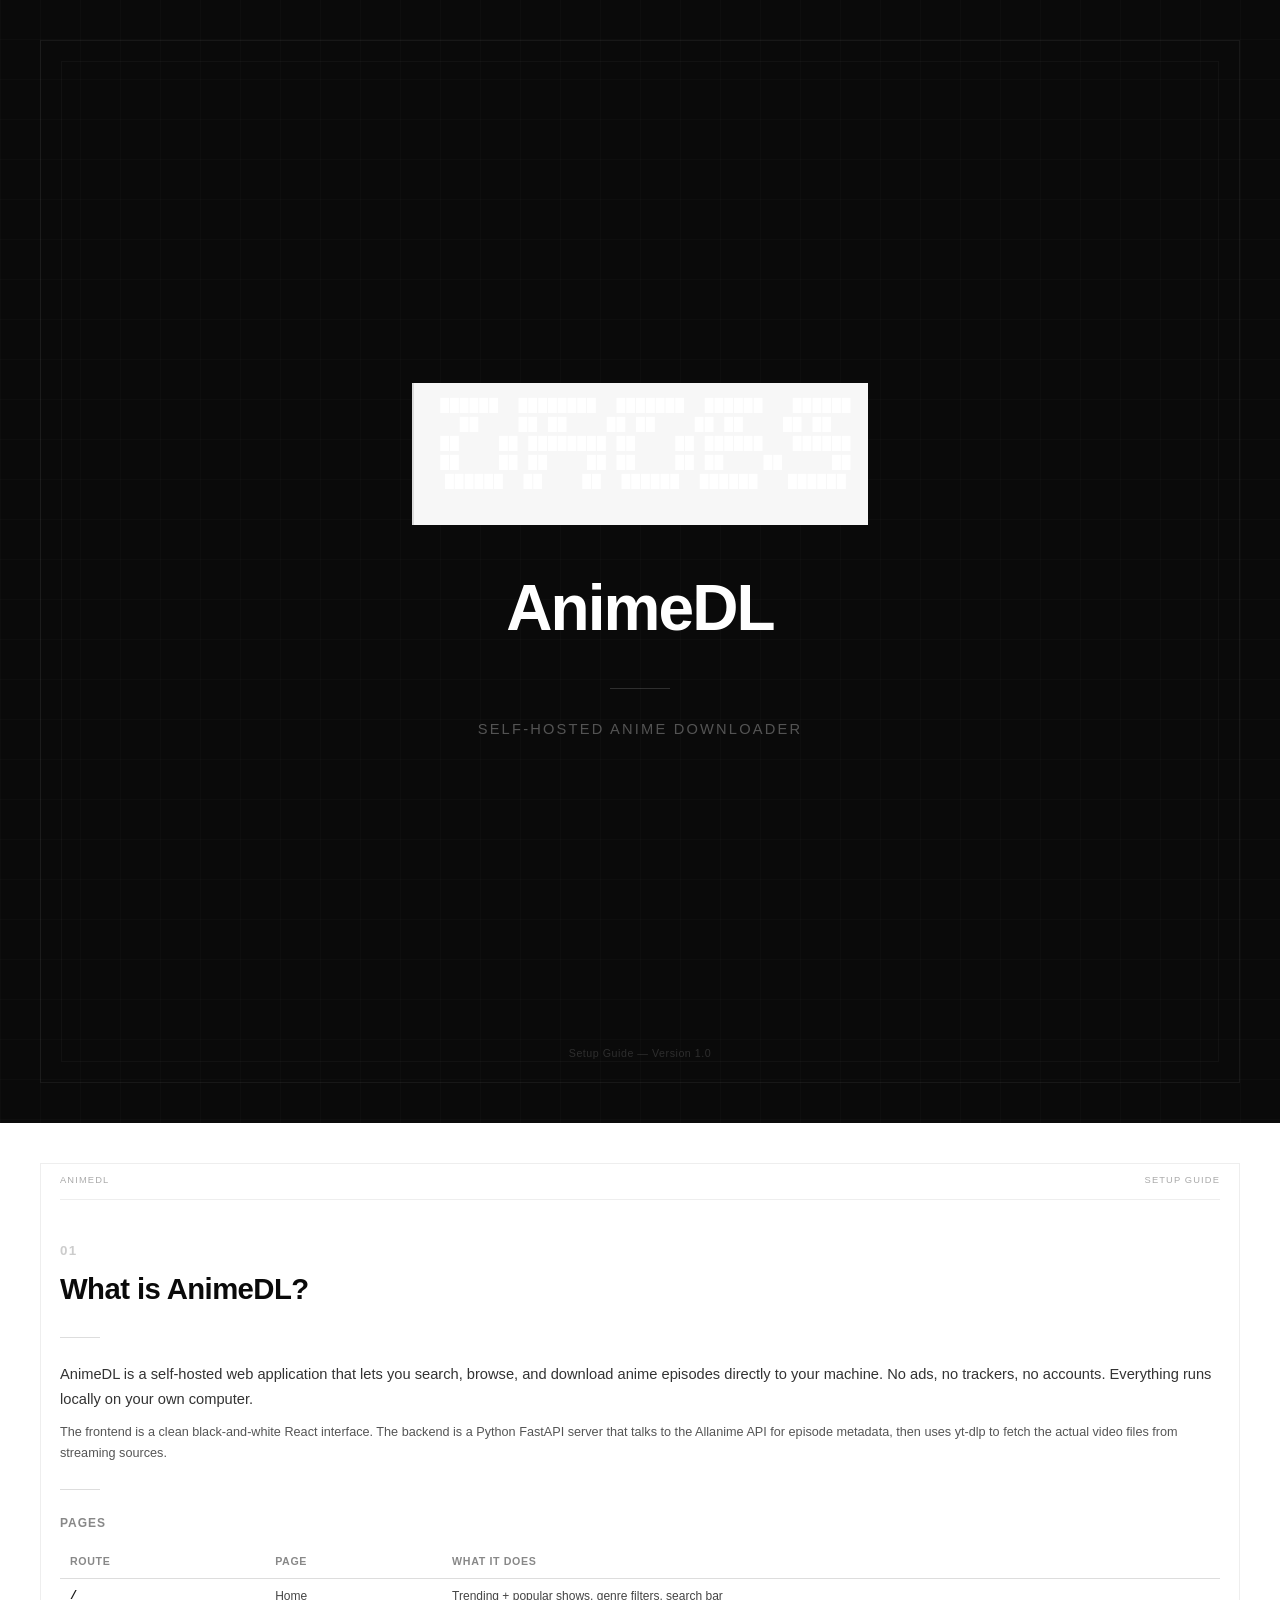
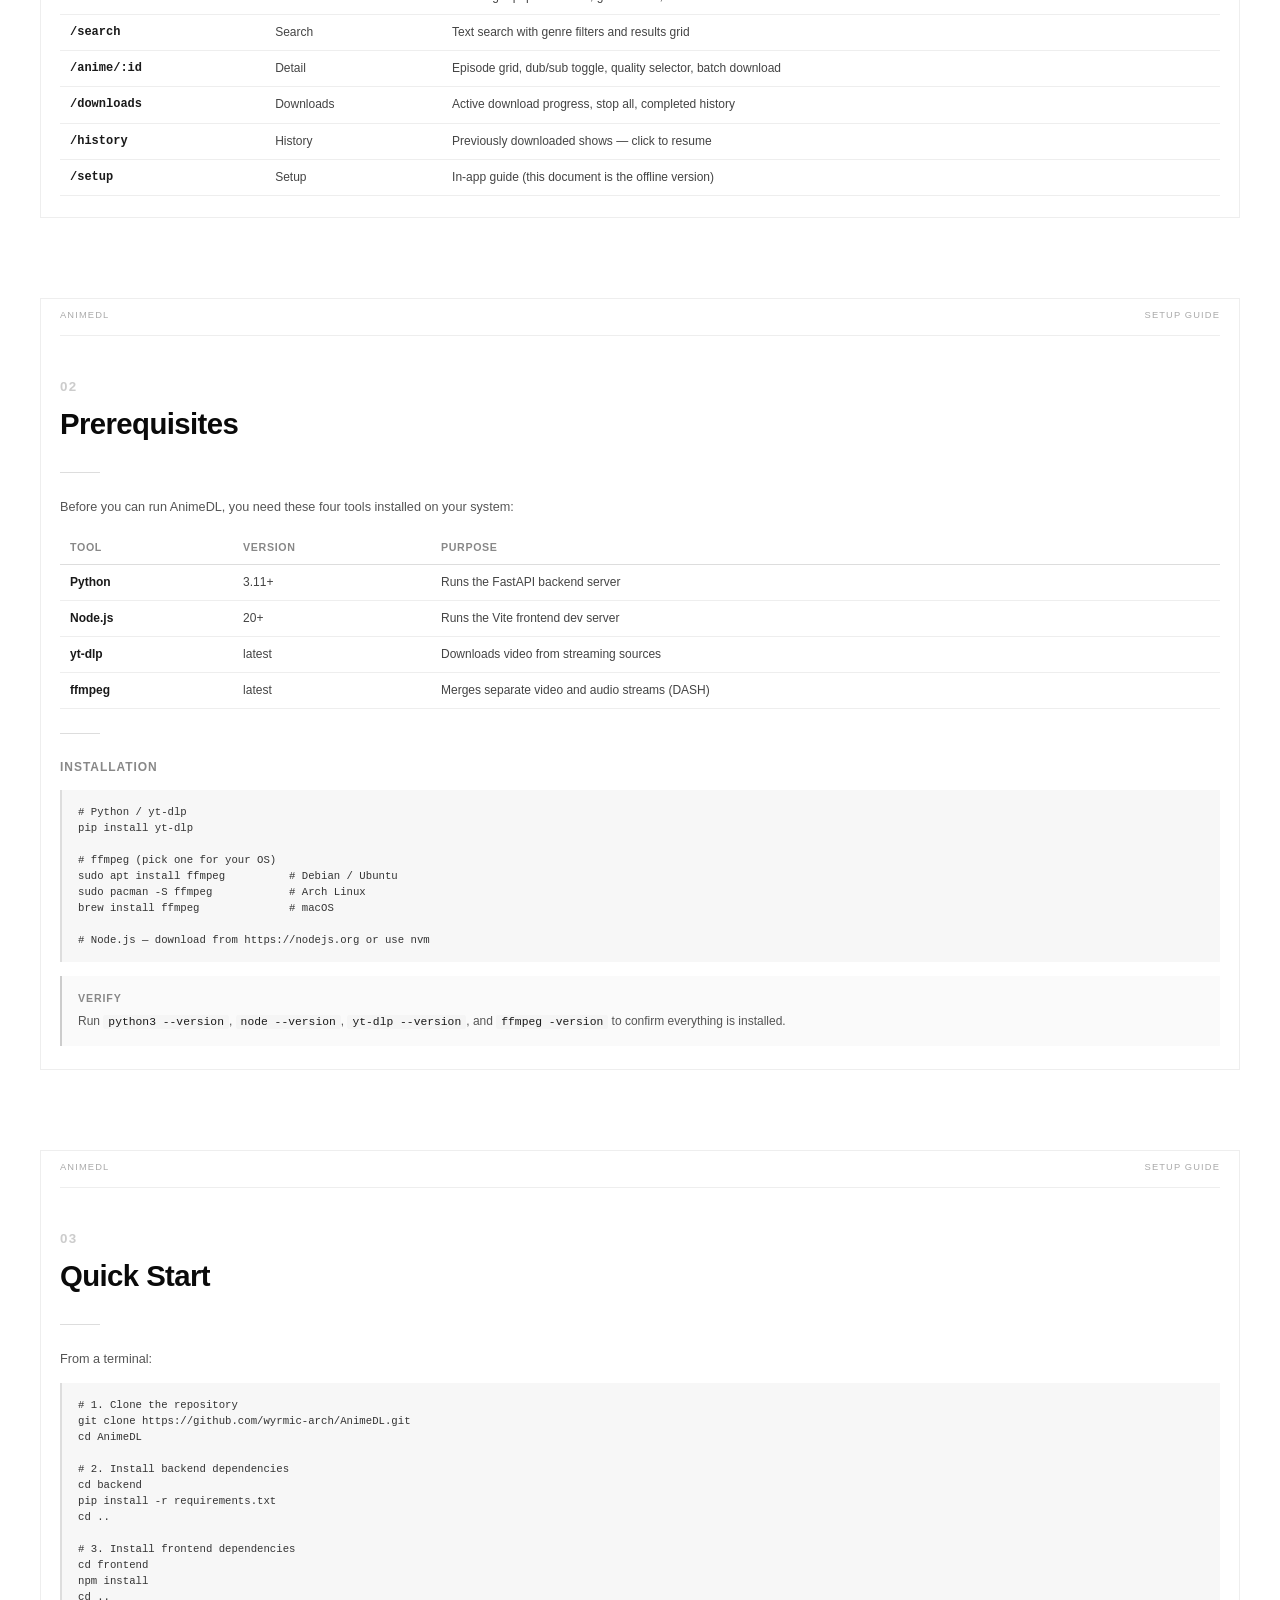
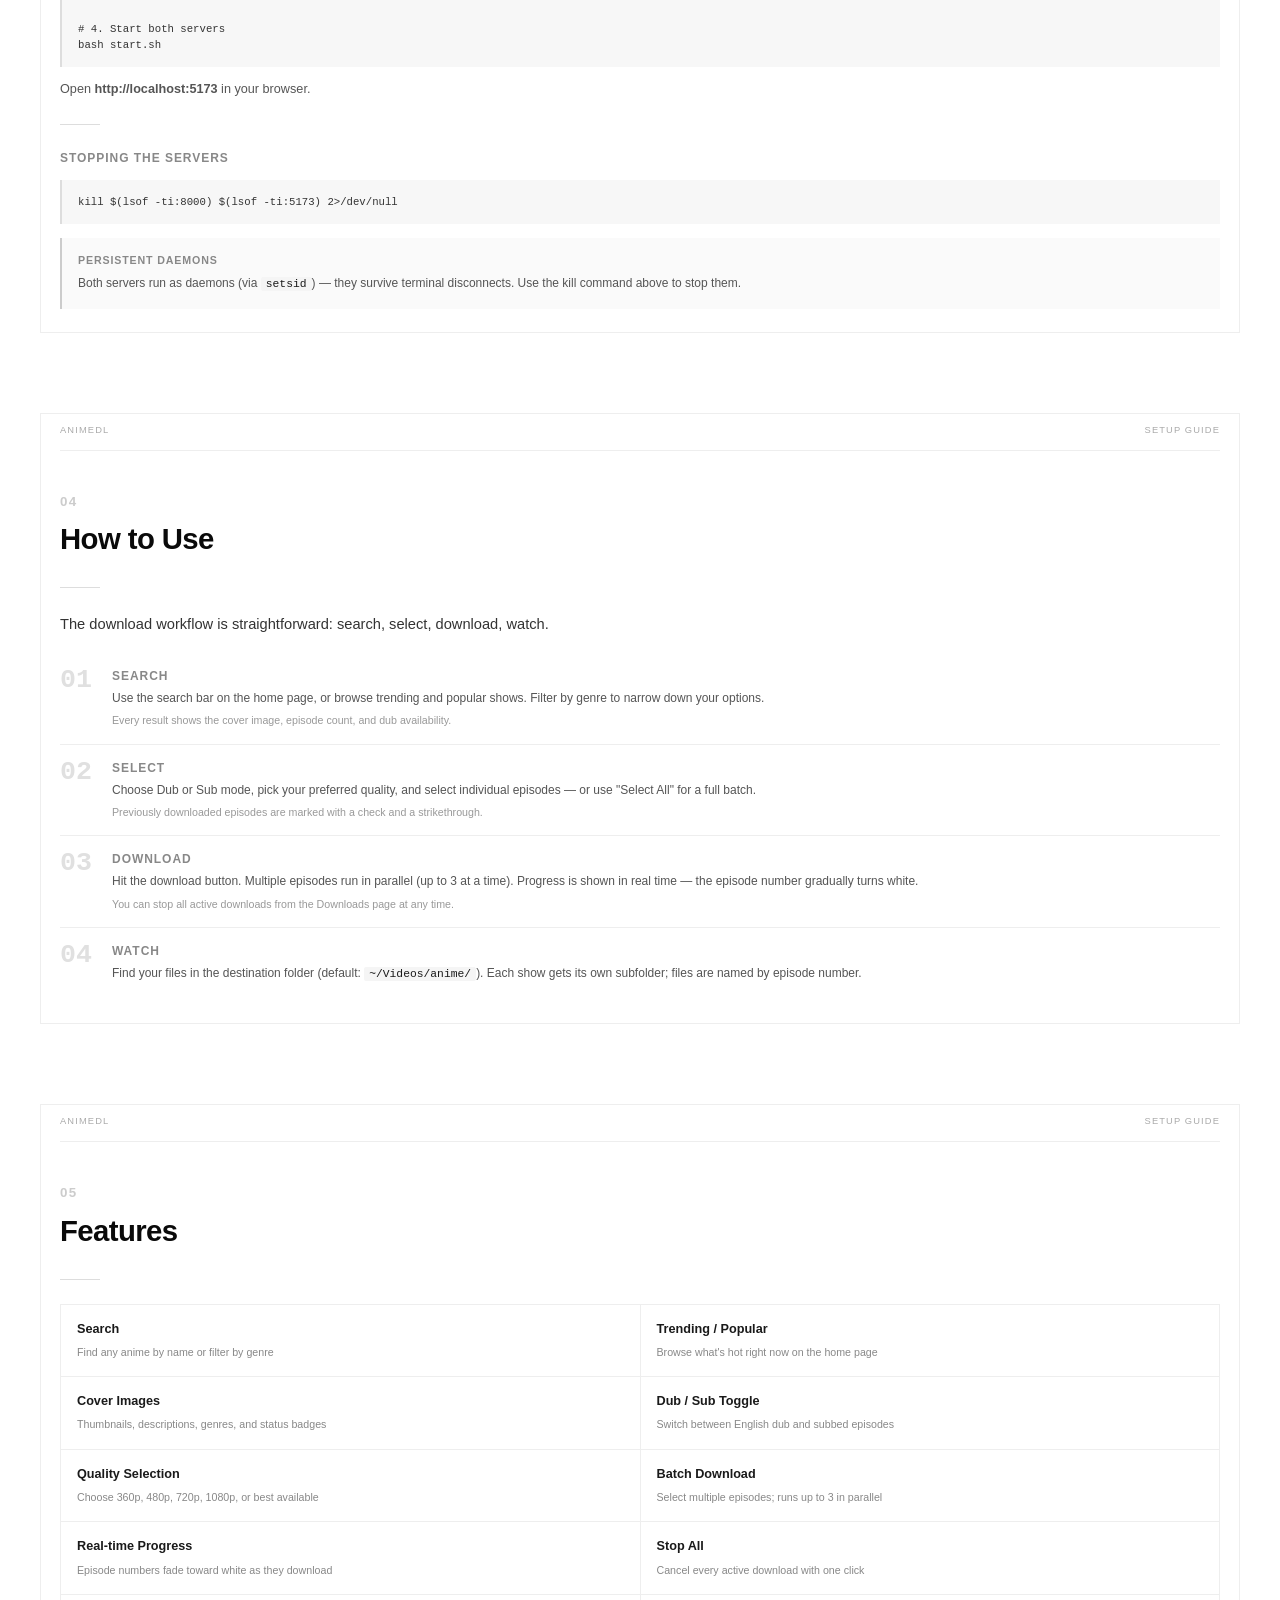
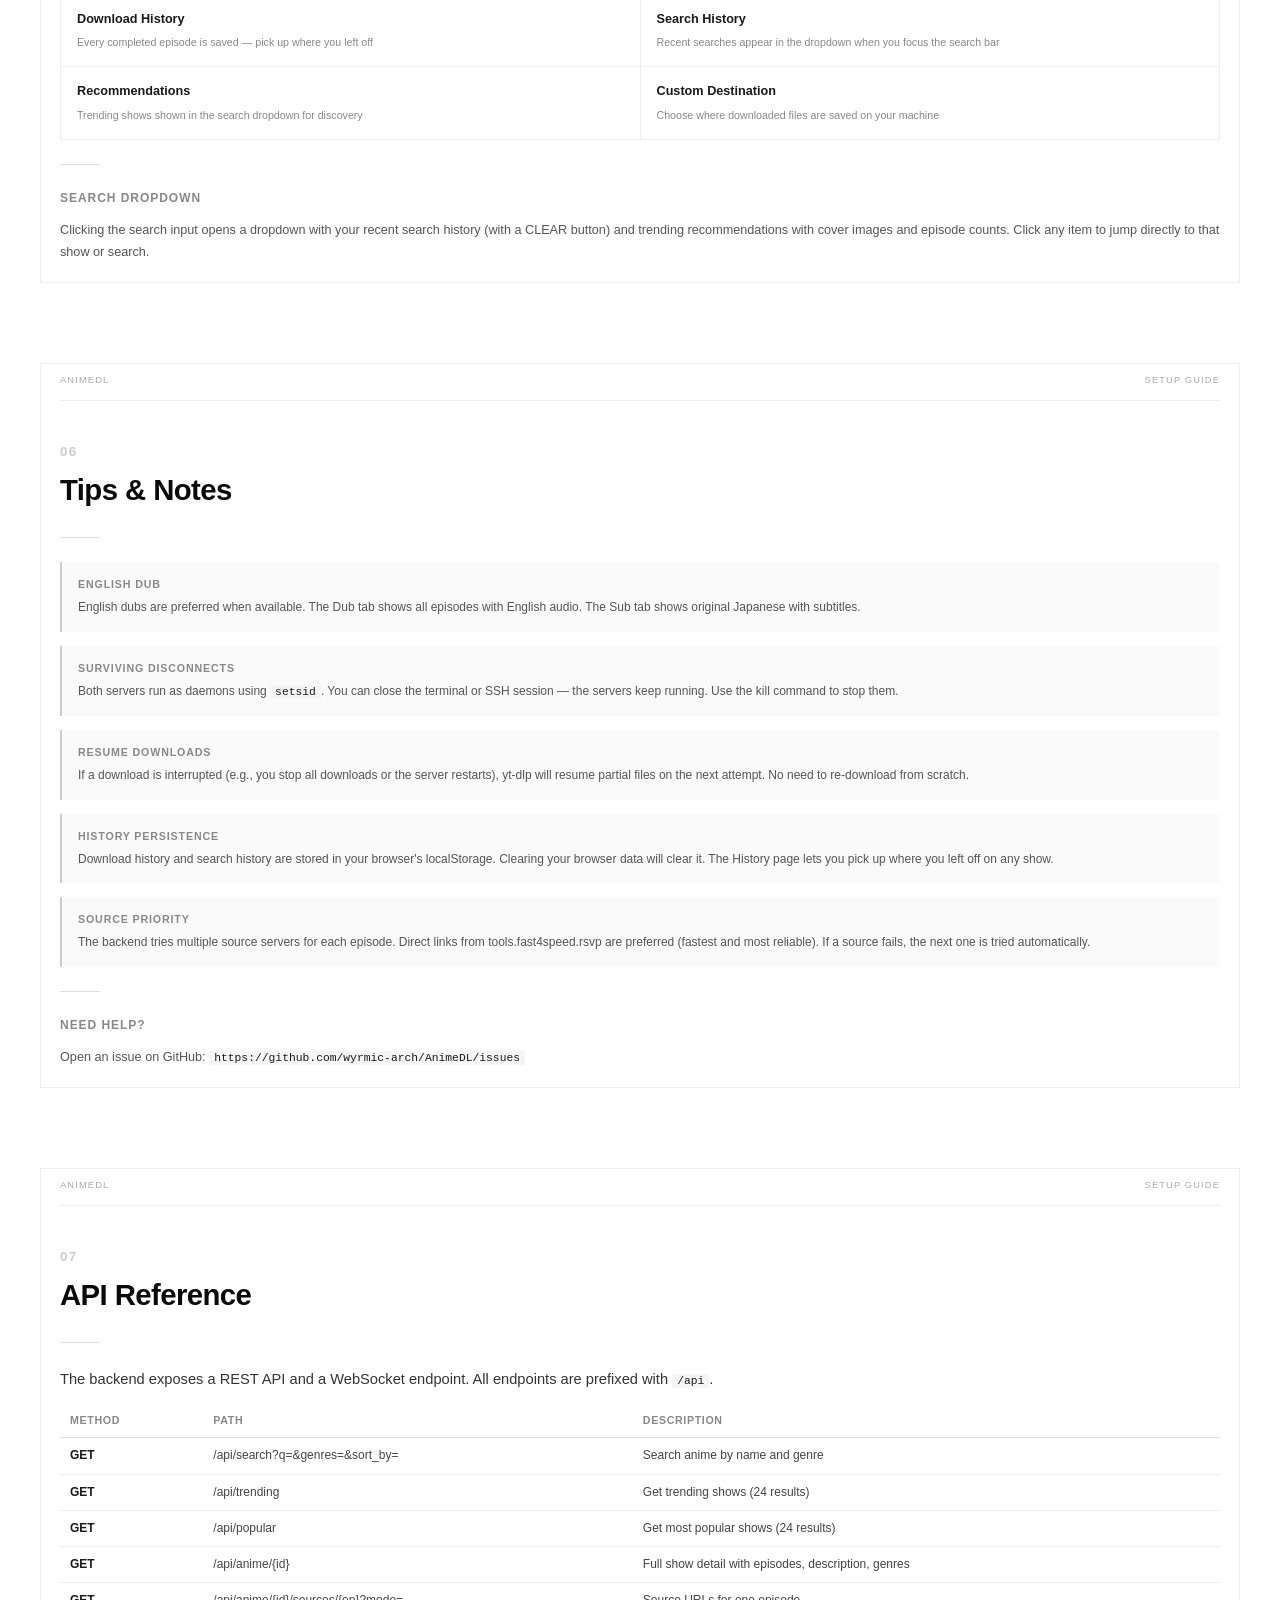
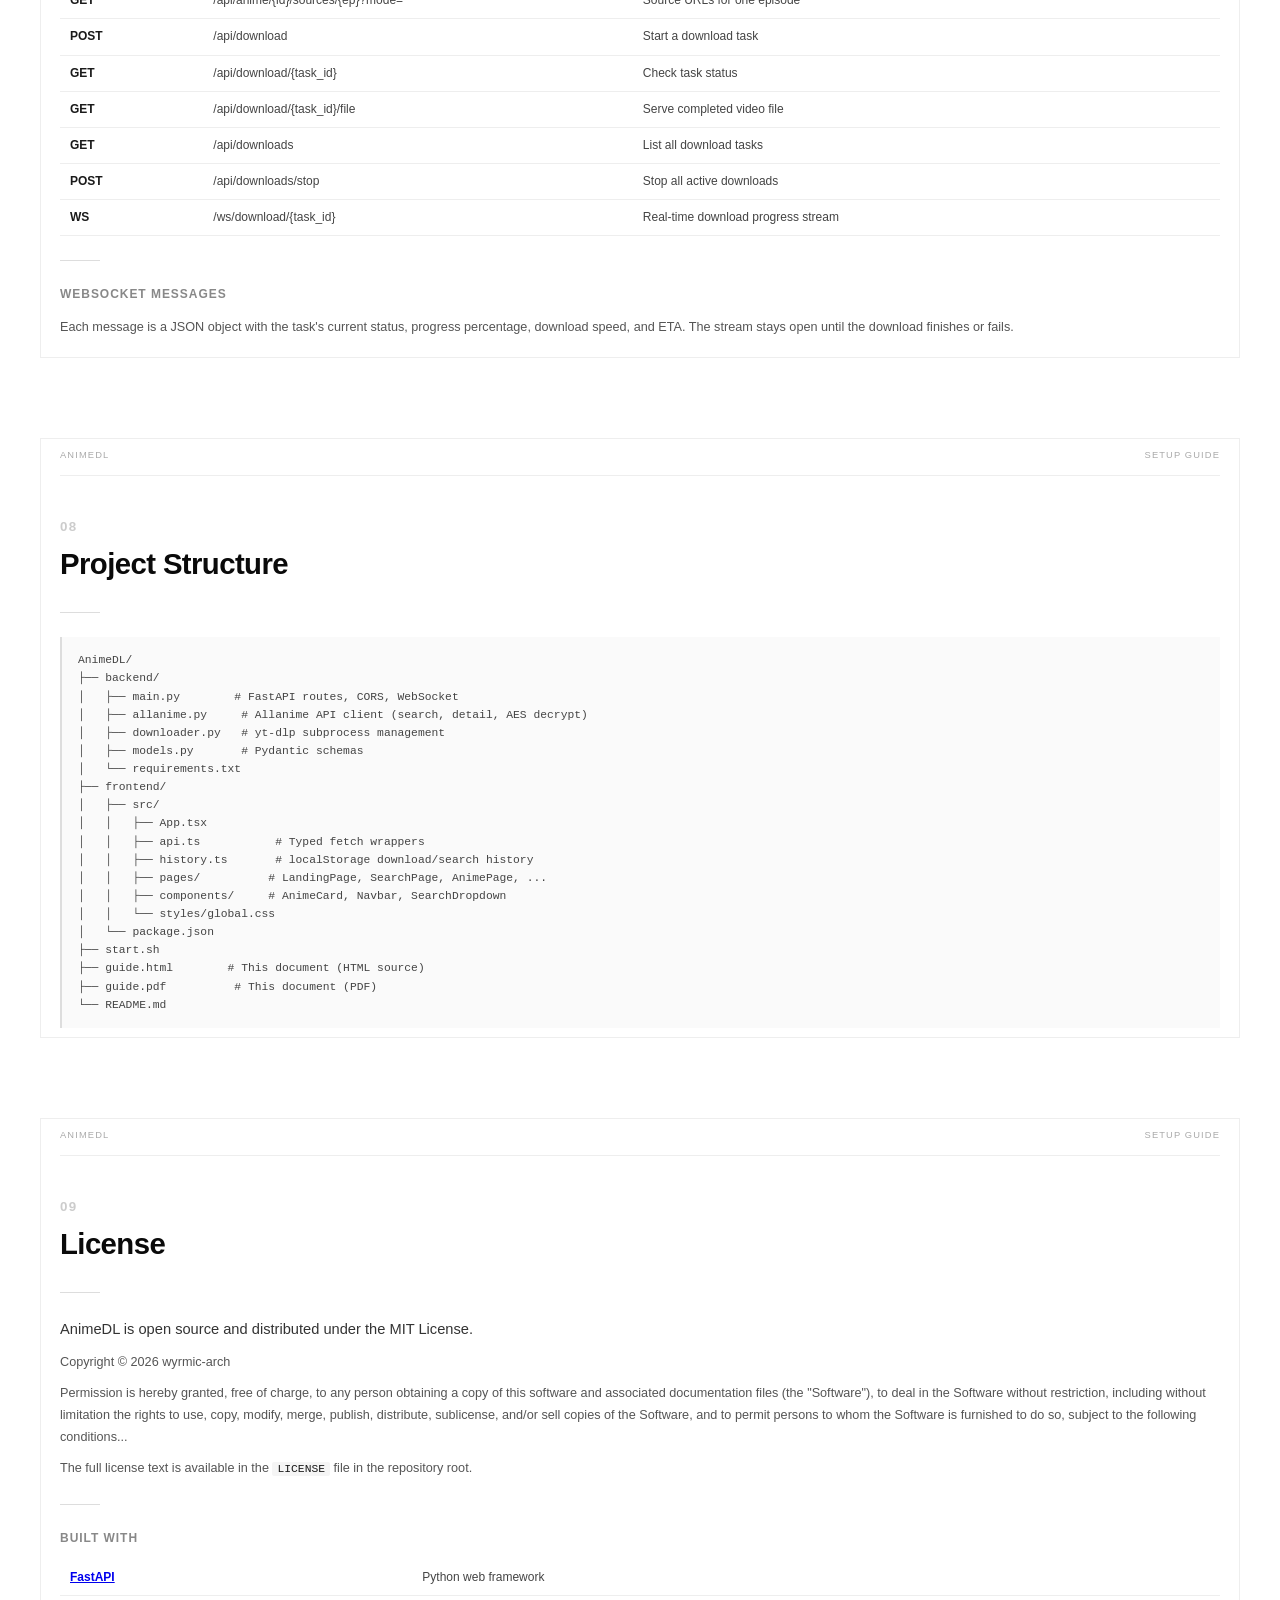
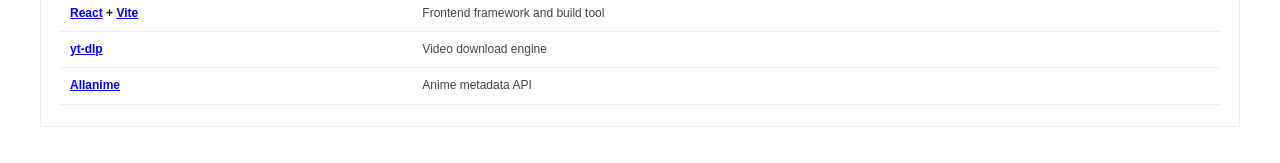
<file: guide.html>
<!DOCTYPE html>
<html lang="en">
<head>
<meta charset="UTF-8">
<title>AnimeDL — Setup Guide</title>
<style>
@page {
  size: A4;
  margin: 0;
}
@page :first {
  @top-left { content: none }
  @top-right { content: none }
  @bottom-left { content: none }
  @bottom-right { content: none }
}
@page :blank {
  @top-left { content: none }
  @top-right { content: none }
  @bottom-left { content: none }
  @bottom-right { content: none }
}

@font-face {
  font-family: 'Inter';
  src: local('Inter'), url(https://fonts.cdnfonts.com/s/19795/Inter_18pt-Regular.woff) format('woff');
  font-weight: 400;
}
@font-face {
  font-family: 'Inter';
  src: local('Inter'), url(https://fonts.cdnfonts.com/s/19795/Inter_18pt-Bold.woff) format('woff');
  font-weight: 700;
}
@font-face {
  font-family: 'Inter';
  src: local('Inter'), url(https://fonts.cdnfonts.com/s/19795/Inter_18pt-ExtraBold.woff) format('woff');
  font-weight: 800;
}

* { margin: 0; padding: 0; box-sizing: border-box; }

body {
  font-family: 'Inter', 'SF Pro Display', -apple-system, sans-serif;
  color: #1a1a1a;
  background: #fff;
  line-height: 1.6;
  font-size: 10pt;
}

/* ── Cover Page ── */
.cover {
  page-break-after: always;
  height: 297mm;
  display: flex;
  flex-direction: column;
  justify-content: center;
  align-items: center;
  background: #0a0a0a;
  color: #fff;
  position: relative;
  overflow: hidden;
}
.cover::before {
  content: '';
  position: absolute;
  top: 0; left: 0; right: 0; bottom: 0;
  background:
    linear-gradient(90deg, rgba(255,255,255,0.015) 1px, transparent 1px) 0 0 / 40px 40px,
    linear-gradient(0deg, rgba(255,255,255,0.015) 1px, transparent 1px) 0 0 / 40px 40px;
  pointer-events: none;
}
.cover-grid {
  position: absolute;
  top: 40px; left: 40px; right: 40px; bottom: 40px;
  border: 1px solid rgba(255,255,255,0.06);
  pointer-events: none;
}
.cover-grid-inner {
  position: absolute;
  top: 20px; left: 20px; right: 20px; bottom: 20px;
  border: 1px solid rgba(255,255,255,0.03);
  pointer-events: none;
}

.cover-logo {
  position: relative;
  z-index: 1;
  text-align: center;
}
.cover-logo pre {
  font-family: 'Courier New', monospace;
  font-size: 11pt;
  line-height: 1.3;
  color: #fff;
  letter-spacing: 1px;
  margin-bottom: 32px;
}
.cover-logo h1 {
  font-size: 48pt;
  font-weight: 800;
  letter-spacing: -0.03em;
  margin-bottom: 8px;
}
.cover-logo .subtitle {
  font-size: 11pt;
  font-weight: 400;
  color: rgba(255,255,255,0.3);
  letter-spacing: 0.15em;
  text-transform: uppercase;
}
.cover-line {
  width: 60px;
  height: 1px;
  background: rgba(255,255,255,0.15);
  margin: 28px auto;
}
.cover-info {
  position: absolute;
  bottom: 60px;
  left: 0; right: 0;
  text-align: center;
  font-size: 8pt;
  color: rgba(255,255,255,0.15);
  letter-spacing: 0.05em;
}

/* ── Content Pages ── */
.content {
  padding: 50px 60px 50px 60px;
  page-break-after: always;
  position: relative;
}
.content::after {
  content: '';
  position: absolute;
  top: 40px; left: 40px; right: 40px; bottom: 40px;
  border: 1px solid #eee;
  pointer-events: none;
}

/* running header */
.page-header {
  font-size: 7pt;
  color: #aaa;
  text-transform: uppercase;
  letter-spacing: 0.12em;
  margin-bottom: 40px;
  padding-bottom: 12px;
  border-bottom: 1px solid #eee;
  display: flex;
  justify-content: space-between;
}

h2 {
  font-size: 22pt;
  font-weight: 800;
  letter-spacing: -0.02em;
  margin-bottom: 6px;
  color: #0a0a0a;
}
h2 .num {
  font-size: 10pt;
  color: #ccc;
  display: block;
  font-weight: 600;
  letter-spacing: 0.1em;
  margin-bottom: 4px;
}
h3 {
  font-size: 13pt;
  font-weight: 700;
  margin-bottom: 8px;
  color: #1a1a1a;
}
h4 {
  font-size: 9pt;
  font-weight: 700;
  text-transform: uppercase;
  letter-spacing: 0.08em;
  color: #888;
  margin-bottom: 12px;
}

p {
  color: #555;
  font-size: 9.5pt;
  line-height: 1.7;
  margin-bottom: 10px;
}
p.lead {
  font-size: 11pt;
  color: #333;
}

/* code blocks */
code {
  font-family: 'SF Mono', 'Fira Code', monospace;
  font-size: 8.5pt;
  background: #f5f5f5;
  padding: 1px 5px;
  border-radius: 2px;
  color: #1a1a1a;
}
pre {
  font-family: 'SF Mono', 'Fira Code', monospace;
  font-size: 8pt;
  background: #f7f7f7;
  padding: 14px 16px;
  margin: 12px 0;
  line-height: 1.5;
  color: #333;
  border-left: 2px solid #ddd;
}

/* tables */
table {
  width: 100%;
  border-collapse: collapse;
  margin: 12px 0;
  font-size: 9pt;
}
th {
  text-align: left;
  font-weight: 700;
  font-size: 8pt;
  text-transform: uppercase;
  letter-spacing: 0.06em;
  color: #888;
  padding: 8px 10px;
  border-bottom: 1px solid #ddd;
}
td {
  padding: 8px 10px;
  border-bottom: 1px solid #eee;
  color: #444;
}
td:first-child {
  font-weight: 600;
  color: #1a1a1a;
}

/* step cards */
.steps { margin: 16px 0; }
.step {
  display: flex;
  gap: 16px;
  padding: 14px 0;
  border-bottom: 1px solid #eee;
}
.step:last-child { border-bottom: none; }
.step-num {
  font-size: 20pt;
  font-weight: 800;
  color: #e0e0e0;
  line-height: 1;
  min-width: 36px;
  font-family: monospace;
}
.step-body h4 {
  margin-bottom: 2px;
}
.step-body p {
  margin-bottom: 0;
  font-size: 9pt;
}
.step-body .note {
  font-size: 8pt;
  color: #999;
  margin-top: 3px;
}

/* feature grid */
.features {
  display: flex;
  flex-wrap: wrap;
  gap: 0;
  border-top: 1px solid #eee;
  border-left: 1px solid #eee;
  margin: 16px 0;
}
.feature-item {
  width: 50%;
  padding: 14px 16px;
  border-right: 1px solid #eee;
  border-bottom: 1px solid #eee;
}
.feature-item strong {
  display: block;
  font-size: 9.5pt;
  margin-bottom: 2px;
}
.feature-item span {
  font-size: 8pt;
  color: #888;
}

/* routes table */
.route-table td:first-child {
  font-family: 'SF Mono', monospace;
  font-size: 9pt;
}

/* tip box */
.tip {
  background: #fafafa;
  border-left: 2px solid #ccc;
  padding: 14px 16px;
  margin: 14px 0;
}
.tip strong {
  display: block;
  font-size: 8pt;
  text-transform: uppercase;
  letter-spacing: 0.08em;
  color: #888;
  margin-bottom: 4px;
}
.tip p {
  margin-bottom: 0;
  font-size: 9pt;
}

.struct {
  font-family: 'SF Mono', monospace;
  font-size: 8.5pt;
  line-height: 1.6;
  color: #444;
  padding: 14px 16px;
  background: #fafafa;
  border-left: 2px solid #ddd;
}

/* separator */
.sep {
  width: 40px;
  height: 1px;
  background: #ddd;
  margin: 24px 0;
}

.page-break { page-break-before: always; }
</style>
</head>
<body>

<!-- ═══════════════ COVER ═══════════════ -->
<section class="cover">
  <div class="cover-grid">
    <div class="cover-grid-inner"></div>
  </div>
  <div class="cover-logo">
    <pre>
 ██████  ████████  ███████  ██████   ██████
 ██    ██ ██    ██ ██    ██ ██    ██ ██
 ██    ██ ████████ ██    ██ ██████   ██████
 ██    ██ ██    ██ ██    ██ ██    ██     ██
 ██████  ██    ██  ██████  ██████   ██████
    </pre>
    <h1>AnimeDL</h1>
    <div class="cover-line"></div>
    <p class="subtitle">Self-hosted Anime Downloader</p>
  </div>
  <div class="cover-info">
    Setup Guide &mdash; Version 1.0
  </div>
</section>

<!-- ═══════════════ WHAT IS ANIMEDL ═══════════════ -->
<section class="content">
  <div class="page-header">
    <span>AnimeDL</span>
    <span>Setup Guide</span>
  </div>

  <h2><span class="num">01</span>What is AnimeDL?</h2>
  <div class="sep"></div>
  <p class="lead">
    AnimeDL is a self-hosted web application that lets you search, browse, and download
    anime episodes directly to your machine. No ads, no trackers, no accounts.
    Everything runs locally on your own computer.
  </p>

  <p>
    The frontend is a clean black-and-white React interface. The backend is a Python
    FastAPI server that talks to the Allanime API for episode metadata, then uses
    yt-dlp to fetch the actual video files from streaming sources.
  </p>

  <div class="sep"></div>

  <h4>Pages</h4>
  <table class="route-table">
    <tr><th>Route</th><th>Page</th><th>What it does</th></tr>
    <tr><td>/</td><td>Home</td><td>Trending + popular shows, genre filters, search bar</td></tr>
    <tr><td>/search</td><td>Search</td><td>Text search with genre filters and results grid</td></tr>
    <tr><td>/anime/:id</td><td>Detail</td><td>Episode grid, dub/sub toggle, quality selector, batch download</td></tr>
    <tr><td>/downloads</td><td>Downloads</td><td>Active download progress, stop all, completed history</td></tr>
    <tr><td>/history</td><td>History</td><td>Previously downloaded shows — click to resume</td></tr>
    <tr><td>/setup</td><td>Setup</td><td>In-app guide (this document is the offline version)</td></tr>
  </table>
</section>

<!-- ═══════════════ PREREQUISITES ═══════════════ -->
<section class="content">
  <div class="page-header">
    <span>AnimeDL</span>
    <span>Setup Guide</span>
  </div>

  <h2><span class="num">02</span>Prerequisites</h2>
  <div class="sep"></div>
  <p>Before you can run AnimeDL, you need these four tools installed on your system:</p>

  <table>
    <tr><th>Tool</th><th>Version</th><th>Purpose</th></tr>
    <tr><td>Python</td><td>3.11+</td><td>Runs the FastAPI backend server</td></tr>
    <tr><td>Node.js</td><td>20+</td><td>Runs the Vite frontend dev server</td></tr>
    <tr><td>yt-dlp</td><td>latest</td><td>Downloads video from streaming sources</td></tr>
    <tr><td>ffmpeg</td><td>latest</td><td>Merges separate video and audio streams (DASH)</td></tr>
  </table>

  <div class="sep"></div>

  <h4>Installation</h4>

  <pre># Python / yt-dlp
pip install yt-dlp

# ffmpeg (pick one for your OS)
sudo apt install ffmpeg          # Debian / Ubuntu
sudo pacman -S ffmpeg            # Arch Linux
brew install ffmpeg              # macOS

# Node.js — download from https://nodejs.org or use nvm</pre>

  <div class="tip">
    <strong>Verify</strong>
    <p>Run <code>python3 --version</code>, <code>node --version</code>, <code>yt-dlp --version</code>,
    and <code>ffmpeg -version</code> to confirm everything is installed.</p>
  </div>
</section>

<!-- ═══════════════ QUICK START ═══════════════ -->
<section class="content">
  <div class="page-header">
    <span>AnimeDL</span>
    <span>Setup Guide</span>
  </div>

  <h2><span class="num">03</span>Quick Start</h2>
  <div class="sep"></div>

  <p>From a terminal:</p>

  <pre># 1. Clone the repository
git clone https://github.com/wyrmic-arch/AnimeDL.git
cd AnimeDL

# 2. Install backend dependencies
cd backend
pip install -r requirements.txt
cd ..

# 3. Install frontend dependencies
cd frontend
npm install
cd ..

# 4. Start both servers
bash start.sh</pre>

  <p>Open <strong>http://localhost:5173</strong> in your browser.</p>

  <div class="sep"></div>

  <h4>Stopping the Servers</h4>

  <pre>kill $(lsof -ti:8000) $(lsof -ti:5173) 2>/dev/null</pre>

  <div class="tip">
    <strong>Persistent Daemons</strong>
    <p>Both servers run as daemons (via <code>setsid</code>) — they survive terminal
    disconnects. Use the kill command above to stop them.</p>
  </div>
</section>

<!-- ═══════════════ WORKFLOW ═══════════════ -->
<section class="content">
  <div class="page-header">
    <span>AnimeDL</span>
    <span>Setup Guide</span>
  </div>

  <h2><span class="num">04</span>How to Use</h2>
  <div class="sep"></div>
  <p class="lead">The download workflow is straightforward: search, select, download, watch.</p>

  <div class="steps">
    <div class="step">
      <div class="step-num">01</div>
      <div class="step-body">
        <h4>Search</h4>
        <p>Use the search bar on the home page, or browse trending and popular shows.
        Filter by genre to narrow down your options.</p>
        <p class="note">Every result shows the cover image, episode count, and dub availability.</p>
      </div>
    </div>
    <div class="step">
      <div class="step-num">02</div>
      <div class="step-body">
        <h4>Select</h4>
        <p>Choose Dub or Sub mode, pick your preferred quality, and select individual
        episodes — or use "Select All" for a full batch.</p>
        <p class="note">Previously downloaded episodes are marked with a check and a strikethrough.</p>
      </div>
    </div>
    <div class="step">
      <div class="step-num">03</div>
      <div class="step-body">
        <h4>Download</h4>
        <p>Hit the download button. Multiple episodes run in parallel (up to 3 at a time).
        Progress is shown in real time — the episode number gradually turns white.</p>
        <p class="note">You can stop all active downloads from the Downloads page at any time.</p>
      </div>
    </div>
    <div class="step">
      <div class="step-num">04</div>
      <div class="step-body">
        <h4>Watch</h4>
        <p>Find your files in the destination folder (default: <code>~/Videos/anime/</code>).
        Each show gets its own subfolder; files are named by episode number.</p>
      </div>
    </div>
  </div>
</section>

<!-- ═══════════════ FEATURES ═══════════════ -->
<section class="content">
  <div class="page-header">
    <span>AnimeDL</span>
    <span>Setup Guide</span>
  </div>

  <h2><span class="num">05</span>Features</h2>
  <div class="sep"></div>

  <div class="features">
    <div class="feature-item">
      <strong>Search</strong>
      <span>Find any anime by name or filter by genre</span>
    </div>
    <div class="feature-item">
      <strong>Trending / Popular</strong>
      <span>Browse what's hot right now on the home page</span>
    </div>
    <div class="feature-item">
      <strong>Cover Images</strong>
      <span>Thumbnails, descriptions, genres, and status badges</span>
    </div>
    <div class="feature-item">
      <strong>Dub / Sub Toggle</strong>
      <span>Switch between English dub and subbed episodes</span>
    </div>
    <div class="feature-item">
      <strong>Quality Selection</strong>
      <span>Choose 360p, 480p, 720p, 1080p, or best available</span>
    </div>
    <div class="feature-item">
      <strong>Batch Download</strong>
      <span>Select multiple episodes; runs up to 3 in parallel</span>
    </div>
    <div class="feature-item">
      <strong>Real-time Progress</strong>
      <span>Episode numbers fade toward white as they download</span>
    </div>
    <div class="feature-item">
      <strong>Stop All</strong>
      <span>Cancel every active download with one click</span>
    </div>
    <div class="feature-item">
      <strong>Download History</strong>
      <span>Every completed episode is saved — pick up where you left off</span>
    </div>
    <div class="feature-item">
      <strong>Search History</strong>
      <span>Recent searches appear in the dropdown when you focus the search bar</span>
    </div>
    <div class="feature-item">
      <strong>Recommendations</strong>
      <span>Trending shows shown in the search dropdown for discovery</span>
    </div>
    <div class="feature-item">
      <strong>Custom Destination</strong>
      <span>Choose where downloaded files are saved on your machine</span>
    </div>
  </div>

  <div class="sep"></div>

  <h4>Search Dropdown</h4>
  <p>Clicking the search input opens a dropdown with your recent search history
  (with a CLEAR button) and trending recommendations with cover images and
  episode counts. Click any item to jump directly to that show or search.</p>
</section>

<!-- ═══════════════ TIPS ═══════════════ -->
<section class="content">
  <div class="page-header">
    <span>AnimeDL</span>
    <span>Setup Guide</span>
  </div>

  <h2><span class="num">06</span>Tips &amp; Notes</h2>
  <div class="sep"></div>

  <div class="tip">
    <strong>English Dub</strong>
    <p>English dubs are preferred when available. The Dub tab shows all episodes
    with English audio. The Sub tab shows original Japanese with subtitles.</p>
  </div>

  <div class="tip">
    <strong>Surviving Disconnects</strong>
    <p>Both servers run as daemons using <code>setsid</code>. You can close the terminal
    or SSH session — the servers keep running. Use the kill command to stop them.</p>
  </div>

  <div class="tip">
    <strong>Resume Downloads</strong>
    <p>If a download is interrupted (e.g., you stop all downloads or the server restarts),
    yt-dlp will resume partial files on the next attempt. No need to re-download
    from scratch.</p>
  </div>

  <div class="tip">
    <strong>History Persistence</strong>
    <p>Download history and search history are stored in your browser's localStorage.
    Clearing your browser data will clear it. The History page lets you pick up
    where you left off on any show.</p>
  </div>

  <div class="tip">
    <strong>Source Priority</strong>
    <p>The backend tries multiple source servers for each episode. Direct links from
    tools.fast4speed.rsvp are preferred (fastest and most reliable). If a source
    fails, the next one is tried automatically.</p>
  </div>

  <div class="sep"></div>

  <h4>Need Help?</h4>
  <p>Open an issue on GitHub: <code>https://github.com/wyrmic-arch/AnimeDL/issues</code></p>
</section>

<!-- ═══════════════ API ═══════════════ -->
<section class="content">
  <div class="page-header">
    <span>AnimeDL</span>
    <span>Setup Guide</span>
  </div>

  <h2><span class="num">07</span>API Reference</h2>
  <div class="sep"></div>
  <p class="lead">The backend exposes a REST API and a WebSocket endpoint. All endpoints
  are prefixed with <code>/api</code>.</p>

  <table>
    <tr><th>Method</th><th>Path</th><th>Description</th></tr>
    <tr><td>GET</td><td>/api/search?q=&amp;genres=&amp;sort_by=</td><td>Search anime by name and genre</td></tr>
    <tr><td>GET</td><td>/api/trending</td><td>Get trending shows (24 results)</td></tr>
    <tr><td>GET</td><td>/api/popular</td><td>Get most popular shows (24 results)</td></tr>
    <tr><td>GET</td><td>/api/anime/{id}</td><td>Full show detail with episodes, description, genres</td></tr>
    <tr><td>GET</td><td>/api/anime/{id}/sources/{ep}?mode=</td><td>Source URLs for one episode</td></tr>
    <tr><td>POST</td><td>/api/download</td><td>Start a download task</td></tr>
    <tr><td>GET</td><td>/api/download/{task_id}</td><td>Check task status</td></tr>
    <tr><td>GET</td><td>/api/download/{task_id}/file</td><td>Serve completed video file</td></tr>
    <tr><td>GET</td><td>/api/downloads</td><td>List all download tasks</td></tr>
    <tr><td>POST</td><td>/api/downloads/stop</td><td>Stop all active downloads</td></tr>
    <tr><td>WS</td><td>/ws/download/{task_id}</td><td>Real-time download progress stream</td></tr>
  </table>

  <div class="sep"></div>

  <h4>WebSocket Messages</h4>
  <p>Each message is a JSON object with the task's current status, progress percentage,
  download speed, and ETA. The stream stays open until the download finishes or fails.</p>
</section>

<!-- ═══════════════ PROJECT STRUCTURE ═══════════════ -->
<section class="content">
  <div class="page-header">
    <span>AnimeDL</span>
    <span>Setup Guide</span>
  </div>

  <h2><span class="num">08</span>Project Structure</h2>
  <div class="sep"></div>

  <div class="struct">
AnimeDL/<br>
├── backend/<br>
│ &nbsp; ├── main.py &nbsp;&nbsp;&nbsp;&nbsp;&nbsp;&nbsp; # FastAPI routes, CORS, WebSocket<br>
│ &nbsp; ├── allanime.py &nbsp;&nbsp;&nbsp; # Allanime API client (search, detail, AES decrypt)<br>
│ &nbsp; ├── downloader.py &nbsp;&nbsp;# yt-dlp subprocess management<br>
│ &nbsp; ├── models.py &nbsp;&nbsp;&nbsp;&nbsp;&nbsp; # Pydantic schemas<br>
│ &nbsp; └── requirements.txt<br>
├── frontend/<br>
│ &nbsp; ├── src/<br>
│ &nbsp; │ &nbsp; ├── App.tsx<br>
│ &nbsp; │ &nbsp; ├── api.ts &nbsp;&nbsp;&nbsp;&nbsp;&nbsp;&nbsp;&nbsp;&nbsp;&nbsp; # Typed fetch wrappers<br>
│ &nbsp; │ &nbsp; ├── history.ts &nbsp;&nbsp;&nbsp;&nbsp;&nbsp; # localStorage download/search history<br>
│ &nbsp; │ &nbsp; ├── pages/ &nbsp;&nbsp;&nbsp;&nbsp;&nbsp;&nbsp;&nbsp;&nbsp; # LandingPage, SearchPage, AnimePage, ...<br>
│ &nbsp; │ &nbsp; ├── components/ &nbsp;&nbsp;&nbsp; # AnimeCard, Navbar, SearchDropdown<br>
│ &nbsp; │ &nbsp; └── styles/global.css<br>
│ &nbsp; └── package.json<br>
├── start.sh<br>
├── guide.html &nbsp;&nbsp;&nbsp;&nbsp;&nbsp;&nbsp; # This document (HTML source)<br>
├── guide.pdf &nbsp;&nbsp;&nbsp;&nbsp;&nbsp;&nbsp;&nbsp;&nbsp; # This document (PDF)<br>
└── README.md
  </div>
</section>

<!-- ═══════════════ LICENSE ═══════════════ -->
<section class="content">
  <div class="page-header">
    <span>AnimeDL</span>
    <span>Setup Guide</span>
  </div>

  <h2><span class="num">09</span>License</h2>
  <div class="sep"></div>
  <p class="lead">
    AnimeDL is open source and distributed under the MIT License.
  </p>
  <p>
    Copyright &copy; 2026 wyrmic-arch
  </p>
  <p>
    Permission is hereby granted, free of charge, to any person obtaining a copy
    of this software and associated documentation files (the "Software"), to deal
    in the Software without restriction, including without limitation the rights
    to use, copy, modify, merge, publish, distribute, sublicense, and/or sell
    copies of the Software, and to permit persons to whom the Software is
    furnished to do so, subject to the following conditions...
  </p>
  <p>
    The full license text is available in the <code>LICENSE</code> file in the
    repository root.
  </p>

  <div class="sep"></div>

  <h4>Built With</h4>
  <table>
    <tr><td><a href="https://fastapi.tiangolo.com/">FastAPI</a></td><td>Python web framework</td></tr>
    <tr><td><a href="https://react.dev/">React</a> + <a href="https://vite.dev/">Vite</a></td><td>Frontend framework and build tool</td></tr>
    <tr><td><a href="https://github.com/yt-dlp/yt-dlp">yt-dlp</a></td><td>Video download engine</td></tr>
    <tr><td><a href="https://allanime.to/">Allanime</a></td><td>Anime metadata API</td></tr>
  </table>
</section>

</body>
</html>
</file>
